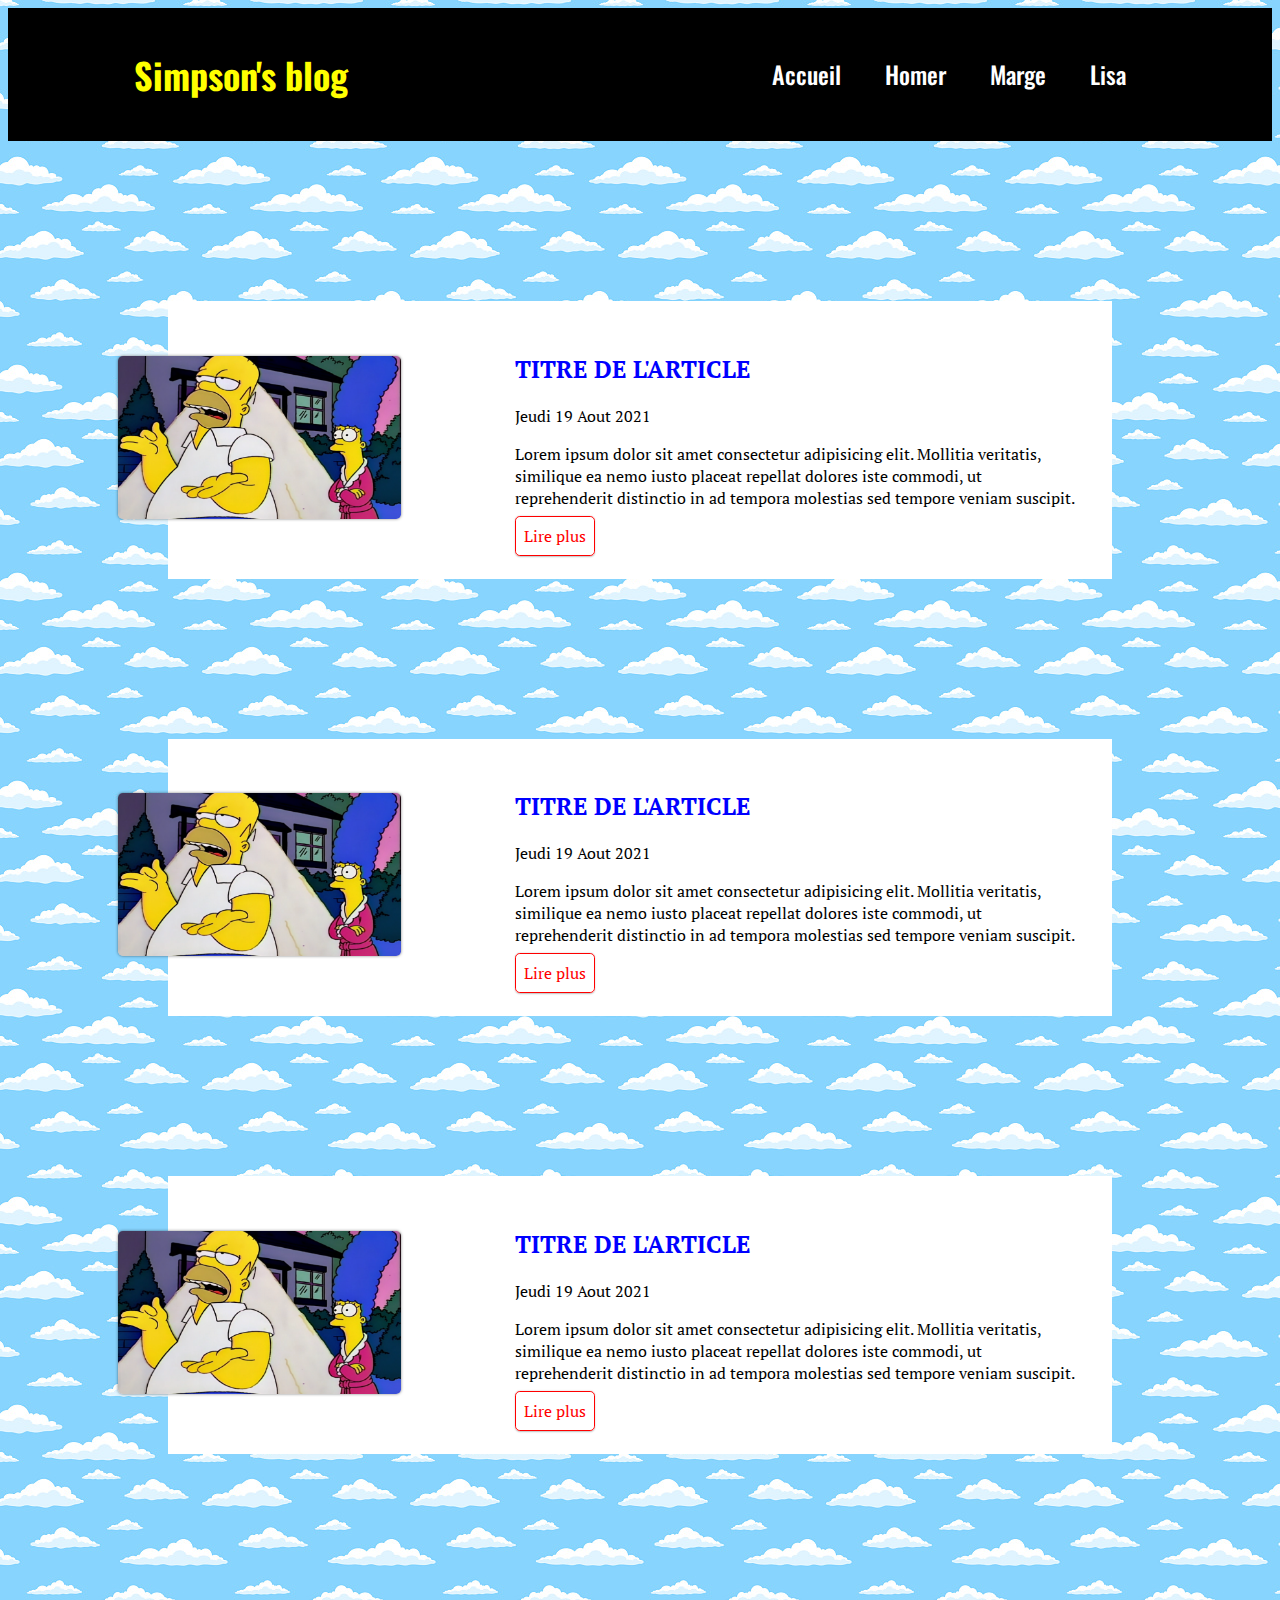
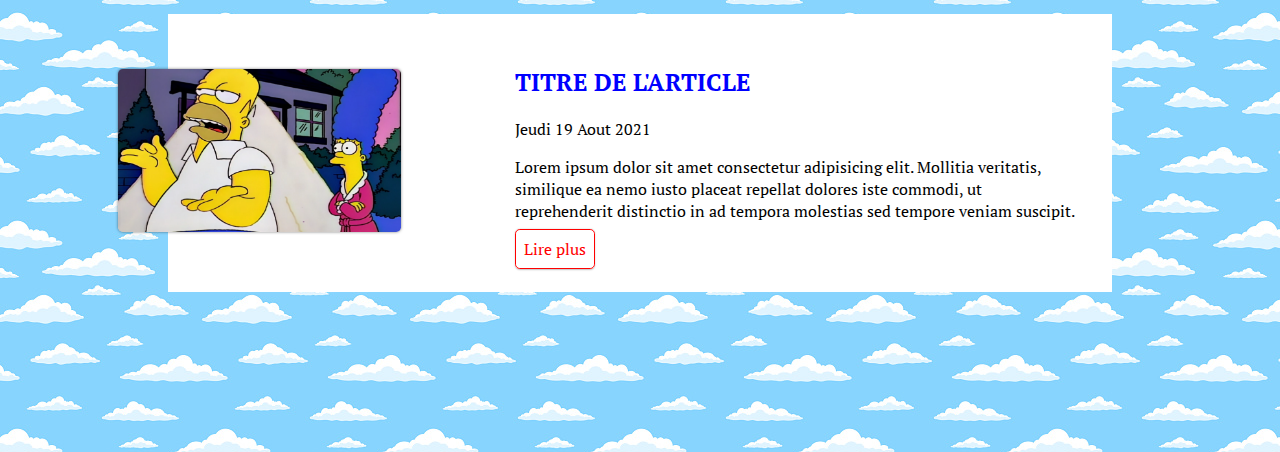
<file: Day01/html/owner/index.html>
<!DOCTYPE html>
<html lang="en">
  <head>
      <title>Homer Simpson - D'oh</title>
      <meta charset="UTF-8">
      <meta name="viewport" content="width=device-width, initial-scale=1">
      <link rel="stylesheet" href="style.css">
  </head>
  <body>
    <header>
      <a href="index.html"><h2>Simpson's blog</h2></a>
      <nav>
        <ul class="nav-links">
          <li><a href="index.html">Accueil</a></li>
          <li><a href="#">Homer</a></li>
          <li><a href="#">Marge</a></li>
          <li><a href="#">Lisa</a></li>
        </ul>
      </nav>
    </header>
    <div class="acticles">
      <div class="blog-post">
        <div class="blog-post-img">
          <img src="Screenshot_2021-04-20_13-21-36.png" alt="Salt is life" srcset="">
        </div>
        <div class="blog-post-info">
          <div class="blog-post-title">
            <h2>Titre de l'article</h2>
          </div>
          <div class="blog-post-date">
            <span>Jeudi</span>
            <span>19 Aout 2021</span>
          </div>
          <div class="blog-post-deesc">
            <p>Lorem ipsum dolor sit amet consectetur adipisicing elit. Mollitia veritatis, similique ea nemo iusto placeat repellat dolores iste commodi, ut reprehenderit distinctio in ad tempora molestias sed tempore veniam suscipit.</p>
          </div>
          <div class="blog-post-read-more">
            <a href="blog-post.html">Lire plus</a>
          </div>
        </div>
      </div>
      <div class="blog-post">
        <div class="blog-post-img">
          <img src="Screenshot_2021-04-20_13-21-36.png" alt="Salt is life" srcset="">
        </div>
        <div class="blog-post-info">
          <div class="blog-post-title">
            <h2>Titre de l'article</h2>
          </div>
          <div class="blog-post-date">
            <span>Jeudi</span>
            <span>19 Aout 2021</span>
          </div>
          <div class="blog-post-deesc">
            <p>Lorem ipsum dolor sit amet consectetur adipisicing elit. Mollitia veritatis, similique ea nemo iusto placeat repellat dolores iste commodi, ut reprehenderit distinctio in ad tempora molestias sed tempore veniam suscipit.</p>
          </div>
          <div class="blog-post-read-more">
            <a href="blog-post.html">Lire plus</a>
          </div>
        </div>
      </div>
      <div class="blog-post">
        <div class="blog-post-img">
          <img src="Screenshot_2021-04-20_13-21-36.png" alt="Salt is life" srcset="">
        </div>
        <div class="blog-post-info">
          <div class="blog-post-title">
            <h2>Titre de l'article</h2>
          </div>
          <div class="blog-post-date">
            <span>Jeudi</span>
            <span>19 Aout 2021</span>
          </div>
          <div class="blog-post-deesc">
            <p>Lorem ipsum dolor sit amet consectetur adipisicing elit. Mollitia veritatis, similique ea nemo iusto placeat repellat dolores iste commodi, ut reprehenderit distinctio in ad tempora molestias sed tempore veniam suscipit.</p>
          </div>
          <div class="blog-post-read-more">
            <a href="blog-post.html">Lire plus</a>
          </div>
        </div>
      </div>
      <div class="blog-post">
        <div class="blog-post-img">
          <img src="Screenshot_2021-04-20_13-21-36.png" alt="Salt is life" srcset="">
        </div>
        <div class="blog-post-info">
          <div class="blog-post-title">
            <h2>Titre de l'article</h2>
          </div>
          <div class="blog-post-date">
            <span>Jeudi</span>
            <span>19 Aout 2021</span>
          </div>
          <div class="blog-post-deesc">
            <p>Lorem ipsum dolor sit amet consectetur adipisicing elit. Mollitia veritatis, similique ea nemo iusto placeat repellat dolores iste commodi, ut reprehenderit distinctio in ad tempora molestias sed tempore veniam suscipit.</p>
          </div>
          <div class="blog-post-read-more">
            <a href="blog-post.html">Lire plus</a>
          </div>
        </div>
      </div>
    </div>
  </body>
</html>
</file>
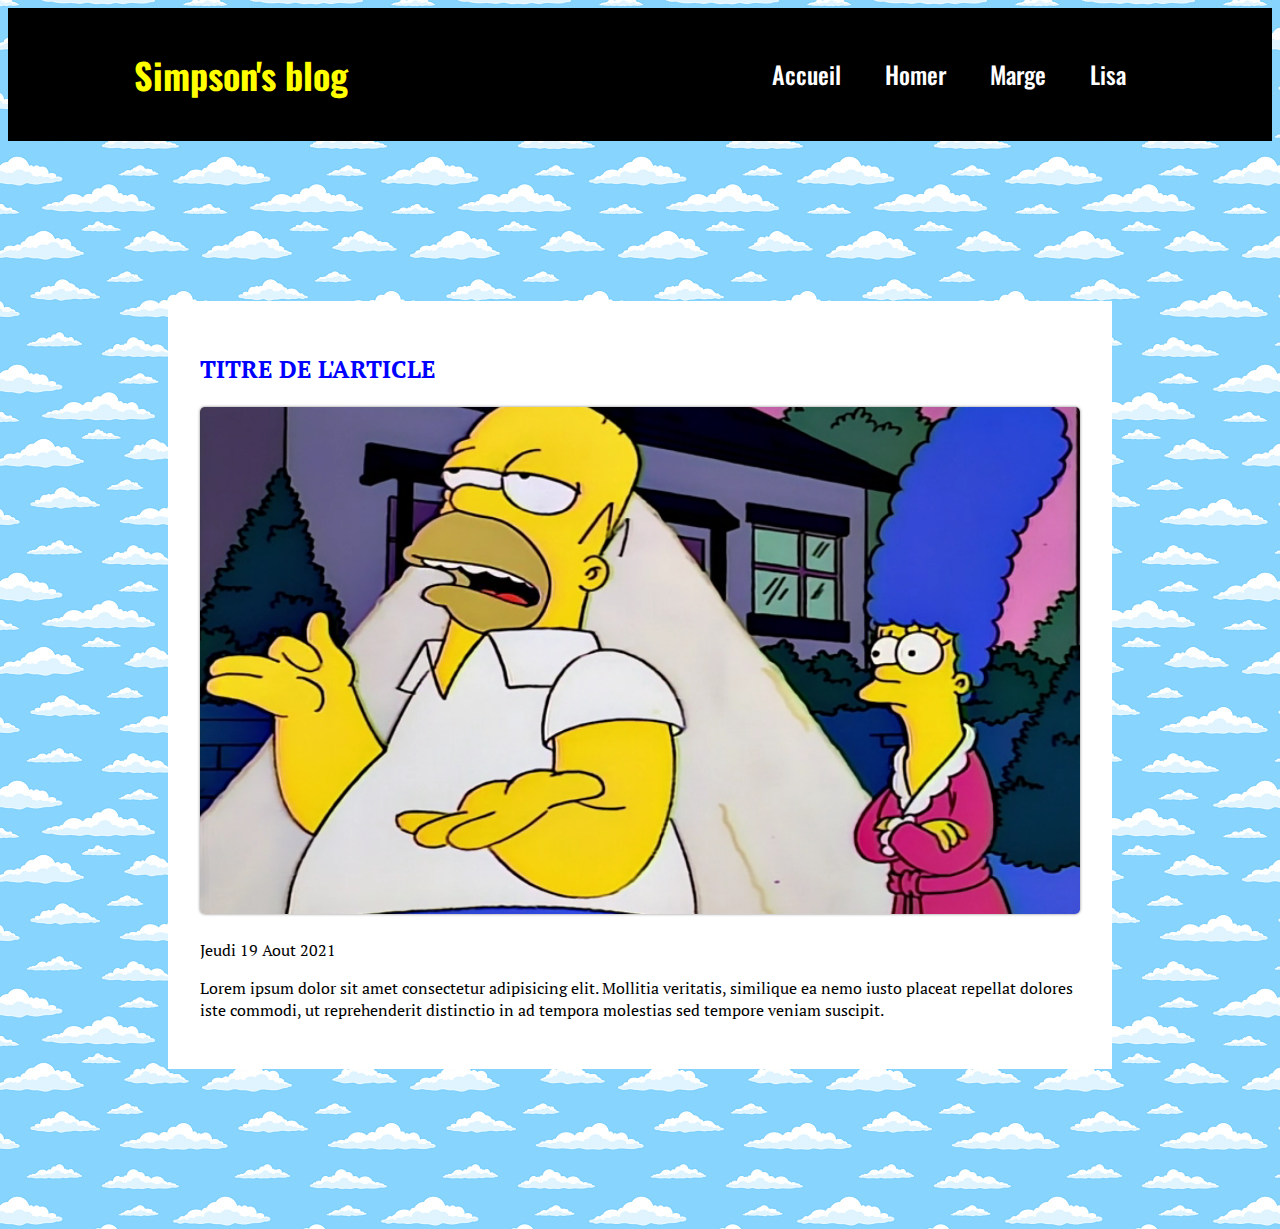
<file: Day01/html/owner/blog-post.html>
<!DOCTYPE html>
<html lang="en">
  <head>
      <title>Homer Simpson - D'oh</title>
      <meta charset="UTF-8">
      <meta name="viewport" content="width=device-width, initial-scale=1">
      <link rel="stylesheet" href="blog-post.css">
  </head>
  <body>
    <header>
      <a href="index.html"><h2>Simpson's blog</h2></a>
      <nav>
        <ul class="nav-links">
          <li><a href="index.html">Accueil</a></li>
          <li><a href="#">Homer</a></li>
          <li><a href="#">Marge</a></li>
          <li><a href="#">Lisa</a></li>
        </ul>
      </nav>
    </header>
    <div class="acticles">
      <div class="blog-post">
        <div class="blog-post-info">
          <div class="blog-post-title">
            <h2>Titre de l'article</h2>
          </div>
          <br>
          <div class="blog-post-img">
              <img src="Screenshot_2021-04-20_13-21-36.png" alt="Salt is life" srcset="">
          </div>
          <div class="blog-post-date">
            <span>Jeudi</span>
            <span>19 Aout 2021</span>
          </div>
          <div class="blog-post-deesc">
            <p>Lorem ipsum dolor sit amet consectetur adipisicing elit. Mollitia veritatis, similique ea nemo iusto placeat repellat dolores iste commodi, ut reprehenderit distinctio in ad tempora molestias sed tempore veniam suscipit.</p>
          </div>
        </div>
      </div>
      </div>
    </div>
  </body>
</html>
</file>
<file: Day01/html/owner/style.css>
@import url('https://fonts.googleapis.com/css2?family=Oswald&family=PT+Serif&display=swap');

body {
    font-family: 'PT Serif', serif;
    background-image: url("background.jpg");
}

header li, header a {
    font-family: 'Oswald', sans-serif;
    font-weight: 500;
    font-size: 24px;
    color: white;
    text-decoration: none ;
}

header h2 {
    color: yellow;
}

header {
    display: flex;
    flex-direction: row;
    justify-content: space-between;
    align-items: center;
    background-color: black;
    padding: 10px 10%;
}

.nav-links {
    list-style: none;
}

.nav-links li {
    display: inline-block;
    padding: 0px 20px;
}

.nav-links li a {
    transition: all 0.3s ease 0s;
}

.nav-links li a:hover {
    color: yellow;
    transition: all 0.3s ease 0s;
}

.blog-post {
    display: flex;
    flex-direction: row;
    margin: 10rem;
    justify-content: center;
    align-items: center;
    background-color: white;
}

.blog-post-img {
    flex: 1;
    padding: 2rem 2rem 2rem 0rem;
}

.blog-post-img>img{
    width: 100%;
    height: 100%;
    border-radius: 0.3rem;
    object-fit: cover;
    transform: translateX(-50px);
    box-shadow: 0px 0px 3px rgba(0, 0, 0, 0.5);
}

.blog-post-info {
    flex: 2;
    padding: 2rem;
}

.blog-post-title h2 {
    color: blue;
    text-transform: uppercase;
}

.blog-post-read-more a {
    cursor: pointer;
    text-decoration: none;
    font-style: normal;
    border-radius: 0.3rem;
    padding: 0.5rem;
    background-color: white;
    border: 1px solid red;
    color: red !important;
    box-shadow: 0 0.05em 0.1em rgba(0,0,0,0.25);
}

.blog-post-read-more a:hover {
    transition: .5s;
    background-color: red;
    border: 1px solid red;
    color: white !important;
    text-decoration: none;
}

/* Mobile */
@media only screen and (max-width: 768px) {
    .blog-post {
        flex-direction: column;
        margin-top: 3rem;
        margin-left: 1rem;
        margin-right: 1rem;
    }
    
    .blog-post-img {
        padding: 0rem 1rem 0rem 1rem;
    }
    
    .blog-post-img>img{
        transform: translateY(-20px);
    }
    
    .blog-post-info {
        padding: 0rem 1rem 2rem 1rem;
    }
}

/* Tablets landscape */
@media only screen and (min-width: 769px) {
    .blog-post {
        flex-direction: column;
        margin-top: 3rem;
        margin-left: 1rem;
        margin-right: 1rem;
    }
    
    .blog-post-img {
        padding: 0rem 1rem 0rem 1rem;
    }
    
    .blog-post-img>img{
        transform: translateY(-20px);
    }
    
    .blog-post-info {
        padding: 0rem 1rem 2rem 1rem;
    }
}

/* Laptop */
@media only screen and (min-width: 992px) {
    .blog-post {
        display: flex;
        flex-direction: row;
        margin: 10rem;
        justify-content: center;
        align-items: center;
        background-color: white;
    }
    
    .blog-post-img {
        flex: 1;
        padding: 2rem 2rem 2rem 0rem;
    }
    
    .blog-post-img>img{
        width: 100%;
        height: 100%;
        border-radius: 0.3rem;
        object-fit: cover;
        transform: translateX(-50px);
        box-shadow: 0px 0px 3px rgba(0, 0, 0, 0.5);
    }
    
    .blog-post-info {
        flex: 2;
        padding: 2rem;
    }
}
</file>
<file: Day01/html/owner/blog-post.css>
@import url('https://fonts.googleapis.com/css2?family=Oswald&family=PT+Serif&display=swap');

body {
    font-family: 'PT Serif', serif;
    background-image: url("background.jpg");
}

header li, header a {
    font-family: 'Oswald', sans-serif;
    font-weight: 500;
    font-size: 24px;
    color: white;
    text-decoration: none ;
}

header h2 {
    color: yellow;
}

header {
    display: flex;
    flex-direction: row;
    justify-content: space-between;
    align-items: center;
    background-color: black;
    padding: 10px 10%;
}

.nav-links {
    list-style: none;
}

.nav-links li {
    display: inline-block;
    padding: 0px 20px;
}

.nav-links li a {
    transition: all 0.3s ease 0s;
}

.nav-links li a:hover {
    color: yellow;
    transition: all 0.3s ease 0s;
}

.blog-post {
    display: flex;
    flex-direction: column;
    margin: 10rem;
    justify-content: center;
    align-items: center;
    background-color: white;
}

.blog-post-img {
    flex: 2;
    /* padding: 2rem 2rem 2rem 0rem; */
}

.blog-post-img>img{
    width: 100%;
    height: 100%;
    border-radius: 0.3rem;
    object-fit: cover;
    transform: translateY(-20px);
    box-shadow: 0px 0px 3px rgba(0, 0, 0, 0.5);
}

.blog-post-info {
    flex: 1;
    padding: 2rem;
}

.blog-post-title h2 {
    color: blue;
    text-transform: uppercase;
}
</file>
